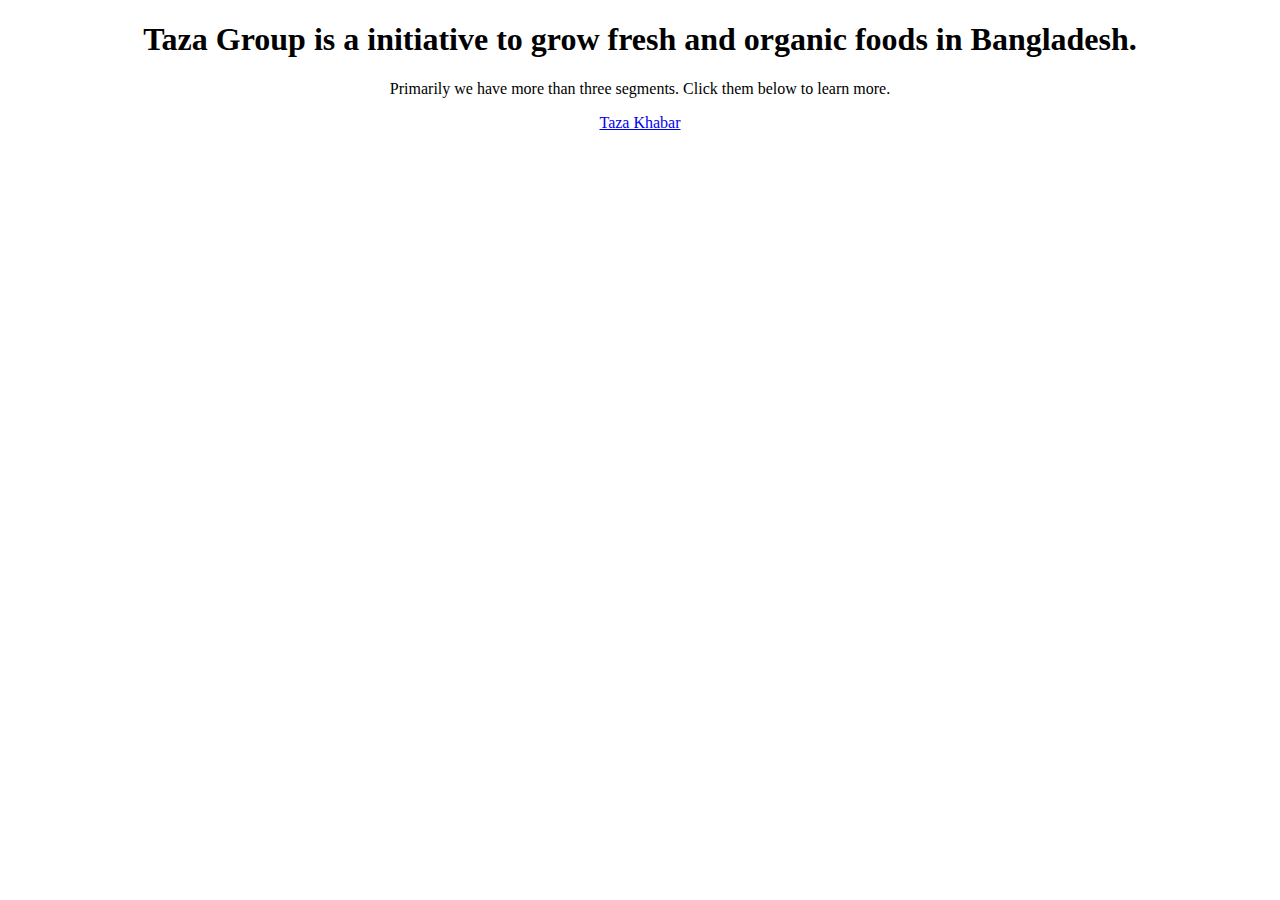
<file: index.html>
<!DOCTYPE html>
<html lang="en">
<head>
    <meta charset="UTF-8">
    <meta http-equiv="X-UA-Compatible" content="IE=edge">
    <meta name="viewport" content="width=device-width, initial-scale=1.0">
    <title>Taza Group</title>
</head>

<body style="text-align: center;">
    <h1>Taza Group is a initiative to grow fresh and organic foods in Bangladesh.</h1>
    <p>Primarily we have more than three segments. Click them below to learn more. </p>
    <a href="./tazagroup/tazakhabar.html">Taza Khabar</a>
</body>
</html>
</file>
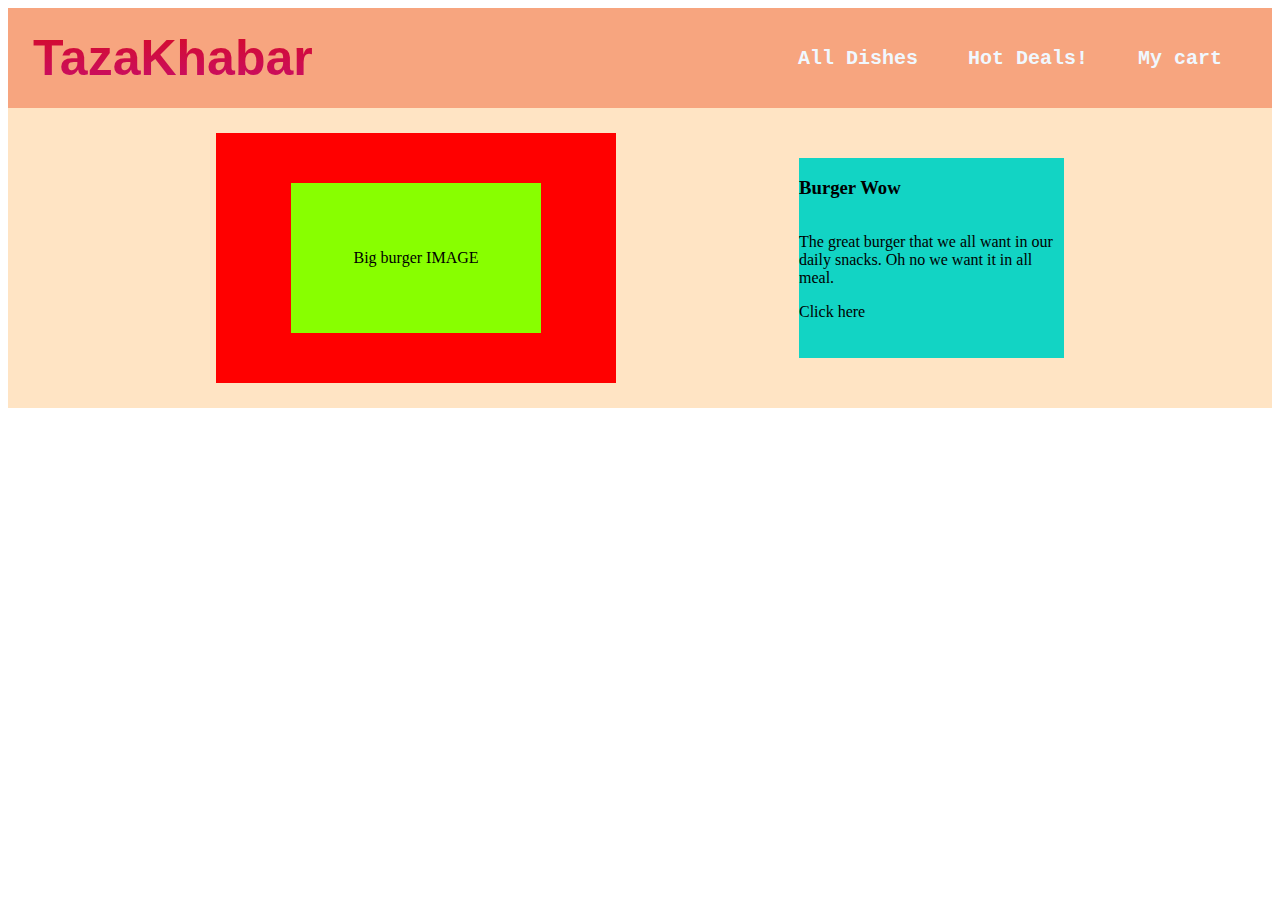
<file: recipes/kacchi.html>
<!DOCTYPE html>
<html lang="en">
<head>
    <meta charset="UTF-8">
    <meta http-equiv="X-UA-Compatible" content="IE=edge">
    <meta name="viewport" content="width=device-width, initial-scale=1.0">
    <link rel="stylesheet" href="styles.css">
    <title>Taza Khabar</title>
</head>

<body>
    
    <div class="container-navbar">

    <div class="logo">TazaKhabar </div>
    
        <ul class="navbar">
        <li class="navbar">All Dishes</li>
        <li class="navbar">Hot Deals!</li>
        <li class="navbar">My cart</li>
        </ul>

    </div>

    <div class="container-header">
    
    <div class="headerimage-container"> <div class="headerimage"> Big burger IMAGE </div> </div>

    <div class="header-details">
        <h3>Burger Wow</h3>
        <p>The great burger that we all want in our daily snacks. Oh no we want it in all meal. </p>
        <div>Click here</div>
    </div>

    </div>

</body>
</html>
</file>
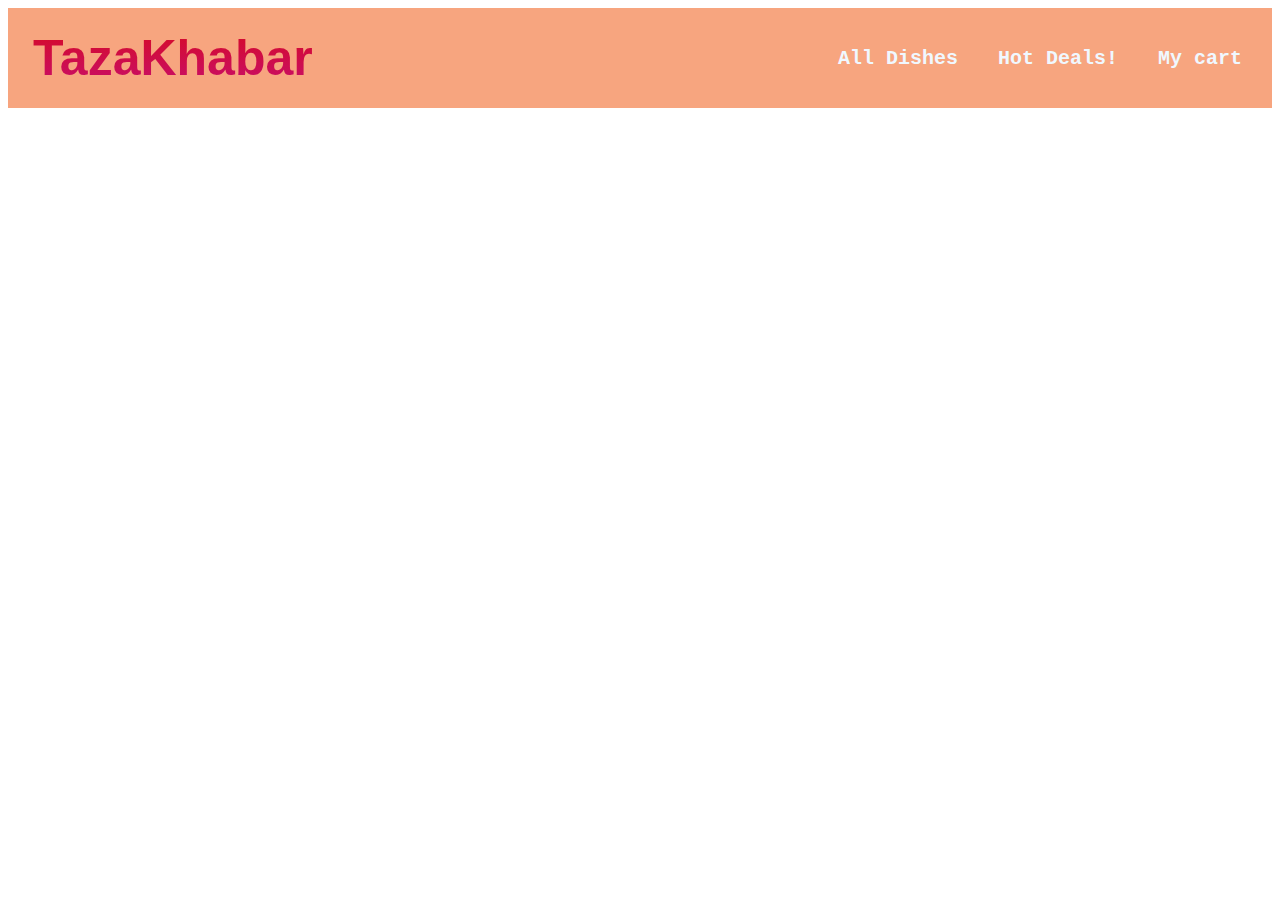
<file: tazagroup/burger.html>
<!DOCTYPE html>
<html lang="en">
<head>
    <meta charset="UTF-8">
    <meta http-equiv="X-UA-Compatible" content="IE=edge">
    <meta name="viewport" content="width=device-width, initial-scale=1.0">
    <link rel="stylesheet" href="styles.css">
    <title>Taza Khabar</title>
</head>
<body>
    <div class="container-navbar">
        <a class="logo" href="tazakhabar.html">TazaKhabar</a>
    
        <ul class="navbar">
        <li class="navbar"><a class="navbar" href="alldishlist.html"> All Dishes </a> </li>
        <li class="navbar"><a class="navbar" href="hotdeals.html"> Hot Deals! </a></li>
        <li class="navbar"><a class="navbar" href="#"> My cart </a></li>
        </ul>
    </div>


</body>
</html>
</file>
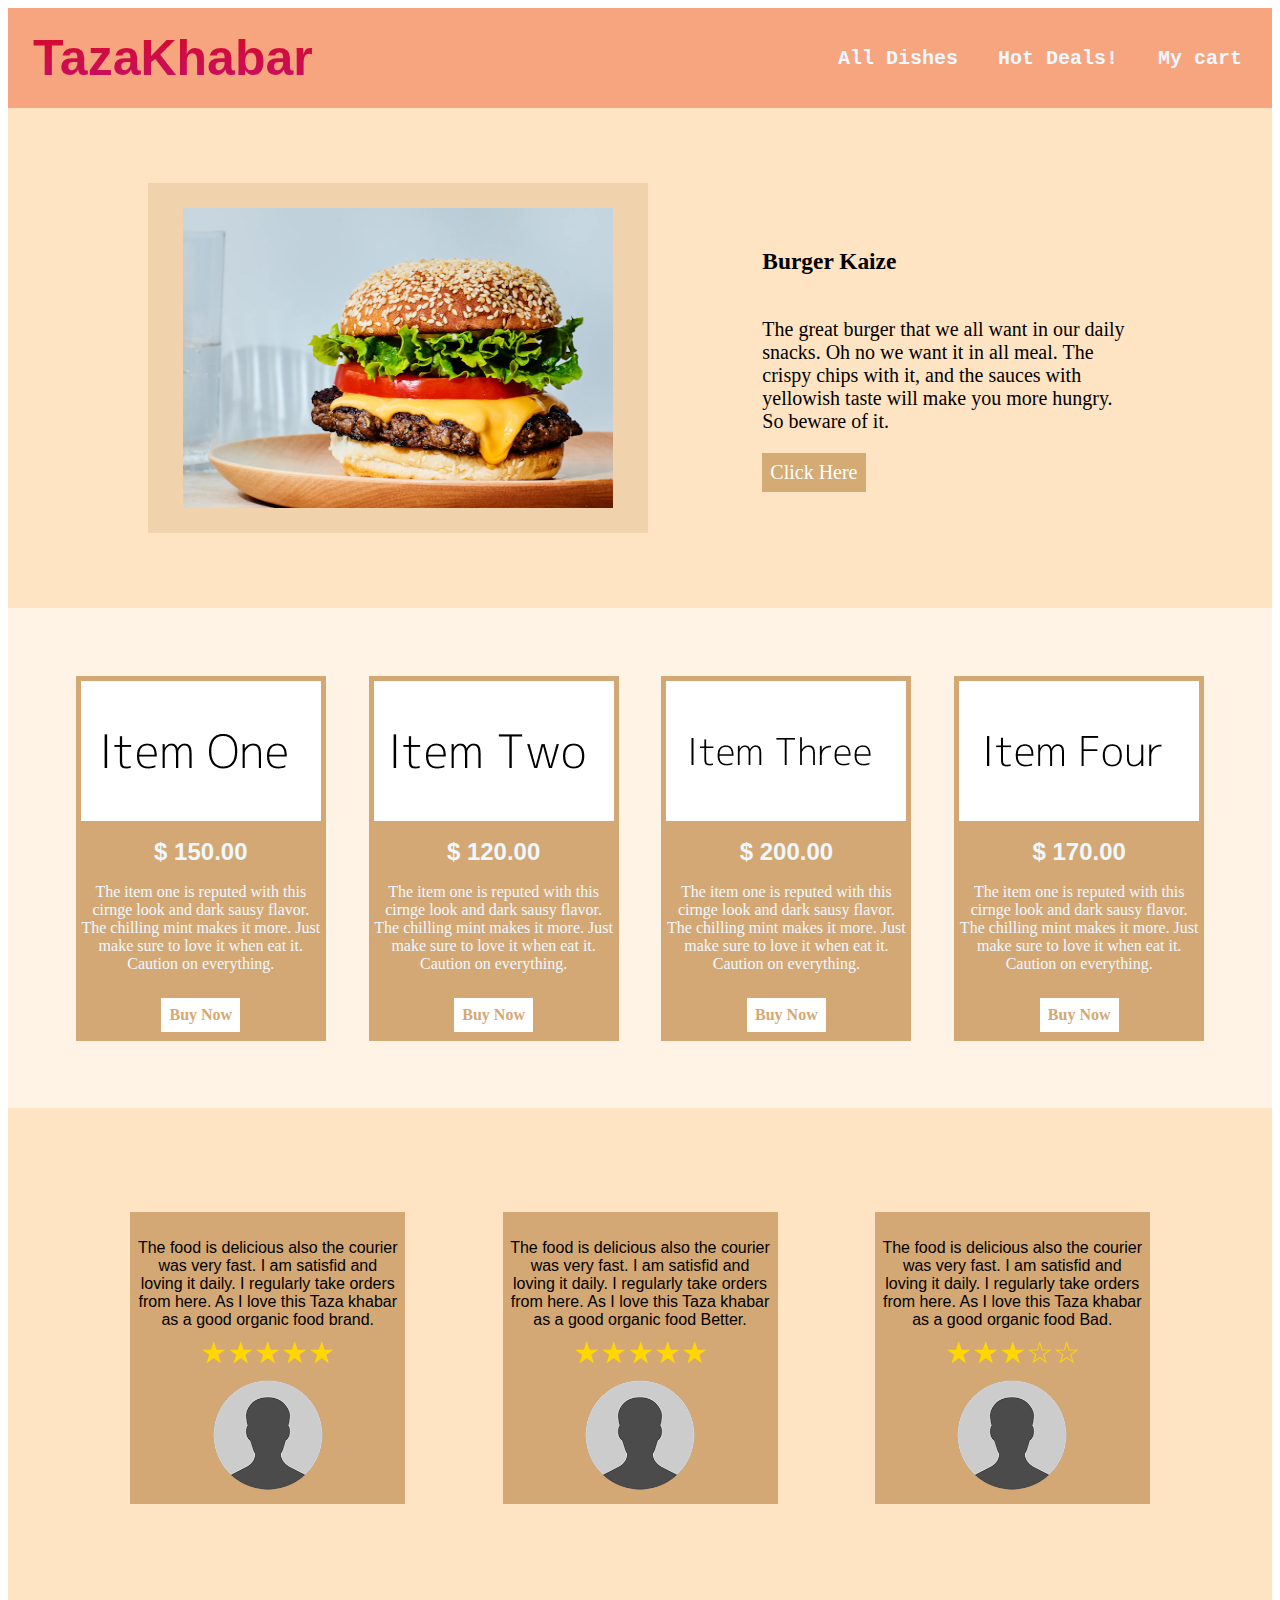
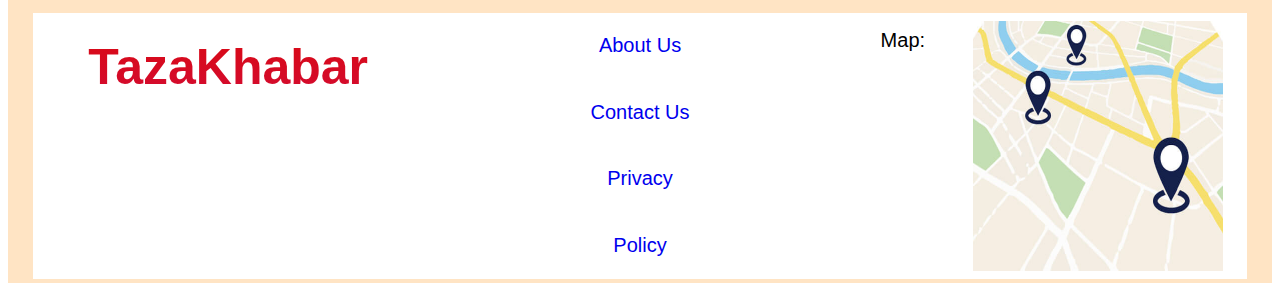
<file: tazagroup/tazakhabar.html>
<!DOCTYPE html>
<html lang="en">
<head>
    <meta charset="UTF-8">
    <meta http-equiv="X-UA-Compatible" content="IE=edge">
    <meta name="viewport" content="width=device-width, initial-scale=1.0">
    <link rel="stylesheet" href="styles.css">
    <title>Taza Khabar</title>
</head>

<body>
    
    <div class="container-navbar">
        <a class="logo" href="tazakhabar.html">TazaKhabar</a>
    
        <ul class="navbar">
        <li class="navbar"><a class="navbar" href="alldishlist.html"> All Dishes </a> </li>
        <li class="navbar"><a class="navbar" href="hotdeals.html"> Hot Deals! </a></li>
        <li class="navbar"><a class="navbar" href="#"> My cart </a></li>
        </ul>
    </div>

    <div class="container-header">
    <div class="headerimage-container"> 
        <img class="headerimage" src="images/burger.png" alt="Delicious Burger">
        </div>
    <div class="header-details">
        <h3>Burger Kaize</h3>
        <p>The great burger that we all want in our daily snacks. Oh no we want it in all meal. The crispy chips
             with it, and the sauces with yellowish taste will make you more hungry. So beware of it. </p>
        <!-- <div class="button1">Click here</div> -->
        <a class="button1" href="burger.html"> Click Here</a>
    </div>
    </div>

    <!-- 2nd part, food cards -->

    <div class="container-foods">
        <div class="card1">
            <img style="padding: 5px;" src="images/item1.png" alt="Item One">
            <div style="font-family: 'Gill Sans', 'Gill Sans MT', Calibri, 'Trebuchet MS', sans-serif; font-size: 24px;
            font-weight: bold; color: aliceblue;"> $ 150.00 </div>
            <p style="text-align:center; color:aliceblue; padding: 5px; margin: unset;">
                The item one is reputed with this cirnge look and dark sausy flavor. The chilling mint makes it more. Just make sure
                to love it when eat it. Caution on everything.
            </p>
            <a class="button2" href="#"> Buy Now</a>
        </div>
        <div class="card1">
            <img style="padding: 5px;" src="images/item2.png" alt="Item Two">
            <div style="font-family: 'Gill Sans', 'Gill Sans MT', Calibri, 'Trebuchet MS', sans-serif; font-size: 24px;
            font-weight: bold; color: aliceblue;"> $ 120.00 </div>
            <p style="text-align:center; color:aliceblue; padding: 5px; margin: unset;">
                The item one is reputed with this cirnge look and dark sausy flavor. The chilling mint makes it more. Just make sure
                to love it when eat it. Caution on everything.
            </p>
            <a class="button2" href="#"> Buy Now</a>
        </div>        
        <div class="card1">
            <img style="padding: 5px;" src="images/item3.png" alt="Item Two">
            <div style="font-family: 'Gill Sans', 'Gill Sans MT', Calibri, 'Trebuchet MS', sans-serif; font-size: 24px;
            font-weight: bold; color: aliceblue;"> $ 200.00 </div>
            <p style="text-align:center; color:aliceblue; padding: 5px; margin: unset;">
                The item one is reputed with this cirnge look and dark sausy flavor. The chilling mint makes it more. Just make sure
                to love it when eat it. Caution on everything.
            </p>
            <a class="button2" href="#"> Buy Now</a>
        </div>
        <div class="card1">
            <img style="padding: 5px;" src="images/item4.png" alt="Item Two">
            <div style="font-family: 'Gill Sans', 'Gill Sans MT', Calibri, 'Trebuchet MS', sans-serif; font-size: 24px;
            font-weight: bold; color: aliceblue;"> $ 170.00 </div>
            <p style="text-align:center; color:aliceblue; padding: 5px; margin: unset;">
                The item one is reputed with this cirnge look and dark sausy flavor. The chilling mint makes it more. Just make sure
                to love it when eat it. Caution on everything.
            </p>
            <a class="button2" href="#"> Buy Now</a>
        </div>
    </div>

        <!-- 3rd part, reviews -->
    
        <div class="container-review">
        <div class="review-box">
            <p style="padding: 7px; text-align: center; font-family: Arial, Helvetica, sans-serif; font-size: 16px;"> The food is delicious also the courier was very fast. I am satisfid and loving it
                  daily. I regularly take orders from here. As I love this Taza khabar as a good organic food
                brand.</p>
                <p style="align-items: center;color: gold; font-size: 30px;
                height: 32px;margin-top: -24px; margin-bottom: 5px;">★★★★★</p>
            <img style="height: 110px; width: 110px; margin-bottom: 10px;" src="user-demo.png" alt="user">  
        </div>
        <div class="review-box">
            <p style="padding: 7px; text-align: center; font-family: Arial, Helvetica, sans-serif; font-size: 16px;"> The food is delicious also the courier was very fast. I am satisfid and loving it
                  daily. I regularly take orders from here. As I love this Taza khabar as a good organic food
                Better.</p>
                <p style="align-items: center;color: gold; font-size: 30px;
                height: 32px;margin-top: -24px; margin-bottom: 5px;">★★★★★</p>
            <img style="height: 110px; width: 110px; margin-bottom: 10px;" src="user-demo.png" alt="user">  
        </div>
        <div class="review-box">
            <p style="padding: 7px; text-align: center; font-family: Arial, Helvetica, sans-serif; font-size: 16px;"> The food is delicious also the courier was very fast. I am satisfid and loving it
                  daily. I regularly take orders from here. As I love this Taza khabar as a good organic food
                Bad.</p>
                <p style="align-items: center;color: gold; font-size: 30px;
                height: 32px;margin-top: -24px; margin-bottom: 5px;">★★★☆☆</p>
            <img style="height: 110px; width: 110px; margin-bottom: 10px;" src="user-demo.png" alt="user">  
        </div>  
        
        </div>

        <!-- Review ends here -->
         <!-- Footer -->

         <div class="container-footer">
        <div class="footer-box1">
            <a class="logo" href="tazakhabar.html">TazaKhabar</a>
         </div>
        <div class="footer-box2">
            <a style="text-decoration: none;" href="#">About Us</a>
            <a style="text-decoration: none;" href="#">Contact Us</a>
            <a style="text-decoration: none;" href="#">Privacy</a>
            <a style="text-decoration: none;" href="#">Policy</a>
        </div>
        <div class="footer-box3">
            <div style="display: flex;align-content: flex-start; height: 234px;">Map:</div>
            <img style="height:250px; width: 250px;" src="location.jpg" alt="Our location">
        </div>
            </div>



</body>
</html>
</file>
<file: recipes/styles.css>
.container-navbar{
    height: 100px;
    background: rgb(247, 165, 127);  
    display: flex;
    /* flex-wrap: wrap; */
    /* flex-direction: row; */
    align-items: center;
    justify-content: space-between;
  }

  .logo {
    font-size: 50px;
    padding: 25px;
    background: -webkit-linear-gradient(rgb(219, 9, 9), rgb(194, 16, 135));
    -webkit-background-clip: text;
    -webkit-text-fill-color: transparent;
    font-family:Arial, Helvetica, sans-serif;
    font-weight: bold;
    display: flex;
  }

  .navbar{
      display: flex;
      flex-wrap: wrap;
      flex-direction: row;
      font-size: 20px;
      color: aliceblue;
      font-family: 'Courier New', Courier, monospace;
      font-weight: bold;
      padding: 25px;
  }


  .container-header{
      display: flex;
      background: bisque;
      height: 250px;
      align-items: center;
      justify-content: space-evenly;
      padding: 25px;
  }

  .headerimage-container{
      display: flex;
      height: 250px;
      width: 400px;
      background: red;
      align-items: center;
      justify-content: center;
      
  }

  .headerimage{
    display: flex;
    height: 150px;
    width: 250px;
    background: rgb(136, 255, 0);
    justify-content: center;
    align-items: center;
    
  }

  .header-details{
    display: flex;
    flex-direction: column;
    height: 200px;
    width: 265px;
    background: rgb(18, 212, 196);
    align-items: flex-start;
    justify-content: flex-start;
  }
</file>
<file: tazagroup/styles.css>
.container-navbar{
    height: 100px;
    background: rgb(247, 165, 127);  
    display: flex;
    /* flex-wrap: wrap; */
    /* flex-direction: row; */
    align-items: center;
    justify-content: space-between;
  }

  .logo {
    font-size: 50px;
    padding: 25px;
    background: -webkit-linear-gradient(rgb(219, 9, 9), rgb(194, 16, 135));
    -webkit-background-clip: text;
    -webkit-text-fill-color: transparent;
    font-family:Arial, Helvetica, sans-serif;
    font-weight: bold;
    display: flex;
  }

  .navbar{
      display: flex;
      flex-wrap: wrap;
      flex-direction: row;
      font-size: 20px;
      color: aliceblue;
      font-family: 'Courier New', Courier, monospace;
      font-weight: bold;
      padding: 10px;
      text-decoration: none;
  }


  .container-header{
      display: flex;
      background: #ffe4c4;
      height: 450px;
      align-items: center;
      justify-content: space-evenly;
      padding: 25px;
  }

  .headerimage-container{
      display: flex;
      height: 350px;
      width: 500px;
      background: #f0d2ad;
      align-items: center;
      justify-content: center;
      
  }

  .headerimage{
    display: flex;
    height: 300px;
    width: 430px;
    background: #d4aa75;
    justify-content: center;
    align-items: center;
    
  }

  .header-details{
    display: flex;
    flex-direction: column;
    /* height: 200px; */
    width: 370px;
    /* background: rgb(18, 212, 196); */
    align-items: flex-start;
    justify-content: flex-start;
    font-size: 20px;
  }

  .button1{
    background-color: #d4aa75;
    color: white;
    padding: 8px;
    text-align: center;
    text-decoration: none;
  }

  .container-foods{
    display: flex;
    background:   #fff3e5;
    height: 450px;
    align-items: center;
    justify-content: space-evenly;
    padding: 25px;
}

.card1{
  display: flex;
  background: #d4a875;
  height: 365px;
  width: 250px;
  align-items: center;
  justify-content: space-evenly;
  flex-wrap: wrap;
  align-content: space-between;

}

.button2{
  background-color: #ffffff;
    color: #d4a875;
    padding: 8px;
    text-align: center;
    text-decoration: none;
    font-weight: bold;
    margin: 8px;
}

.container-review{
    display: flex;
    background: #ffe4c4;
    height: 450px;
    align-items: center;
    justify-content: space-evenly;
    padding: 25px;
}

.review-box{
  display: flex;
  background: #d4a875;
  height: 292px;
  width: 275px;
  align-items: center;
  justify-content: space-around;
  flex-wrap: wrap;
  /* align-content: space-between; */
  flex-direction: column;
}

.container-footer{
    display: flex;
    background: #ffe4c4 ;
    height: 225px;
    align-items: center;
    justify-content: space-evenly;
    padding: 25px;
}

.footer-box1{
  display: flex;
  height: 266px;
  width: 410px;
  background: #ffffff;
  flex-direction: row;
  justify-content: center;
}
.footer-box2{
  display: flex;
  flex-direction: column;
  height: 266px;
  width: 455px;
  align-items: center;
  color: #000000;
  background: #ffffff;
  font-family: sans-serif;
  font-size: 20px;
  justify-content: space-around;
}
.footer-box3{
  display: flex;
  height: 266px;
  width: 410px;
  flex-direction: row;
  align-items: center;
  font-family: sans-serif;
  font-size: 20px;
  background: white;
  justify-content: space-around
}
</file>
